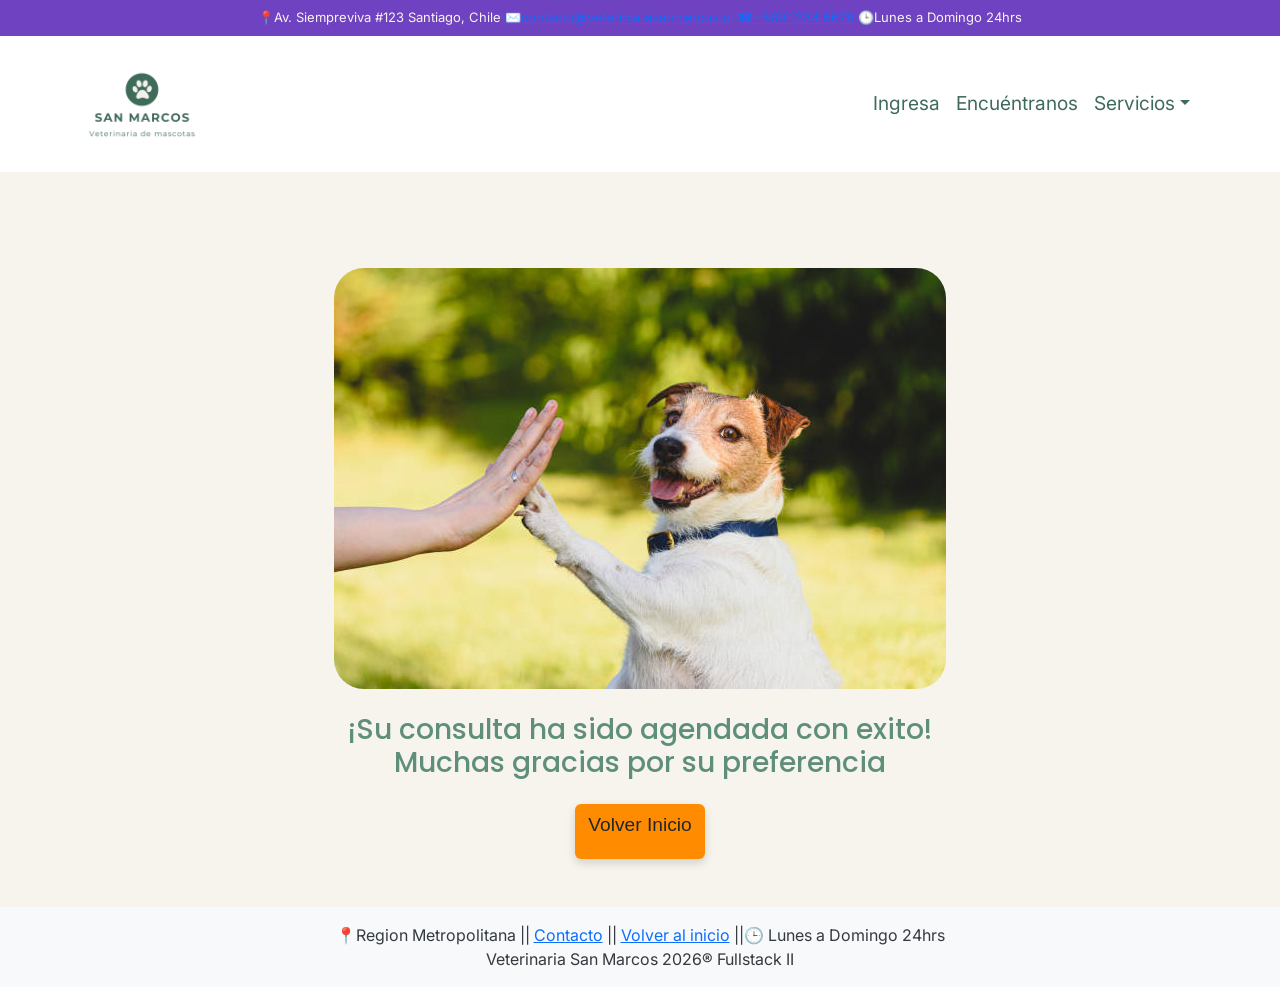
<file: cita-agendada.html>
<!DOCTYPE html>
<html lang="es">
<head>
    <meta charset="UTF-8">
    <meta name="viewport" content="width=device-width, initial-scale=1.0">
    <title>Document</title>
    <link href="https://cdn.jsdelivr.net/npm/bootstrap@5.3.8/dist/css/bootstrap.min.css" rel="stylesheet">
    <link rel="stylesheet" href="css/estilos.css">

    <link rel="preconnect" href="https://fonts.googleapis.com">
    <link rel="preconnect" href="https://fonts.gstatic.com" crossorigin>
    <link
        href="https://fonts.googleapis.com/css2?family=Inter:wght@400;500;600&family=Poppins:wght@500;600;700&display=swap"
        rel="stylesheet">
</head>
<body>
    <header>
        <section class="top-bar text-center">
            <div class="container">
                <div class="informacion-contacto">
                    <span class="text-align">📍Av. Siempreviva #123 Santiago, Chile</span>
                    <a href="mailto:carl.labbe@duocuc.cl">✉️contacto@veterinariasanmarcos.cl</a>
                    <a href="tel:+56912345678">☎+569 1234 5678</a>
                    <span>🕒Lunes a Domingo 24hrs</span>
                </div>
            </div>

        </section>
        <nav class="navbar navbar-expand-lg">
            <div class="container">
                <a href="index.html">
                    <img class="logo-navbar" src="images/logo.png">
                </a>
                <ul class="navbar-nav">
                    <li class="nav-item">
                        <a class="nav-link" href="inicio-sesion.html">Ingresa</a>
                    </li>
                    <li class="nav-item">
                        <a class="nav-link" href="ubicacion.html">Encuéntranos</a>
                    </li>
                    <li class="nav-item dropdown">
                        <a class="nav-link dropdown-toggle" href="#" role="button"
                            data-bs-toggle="dropdown">Servicios</a>
                        <ul class="dropdown-menu">
                            <li><a class="dropdown-item" href="#">Vacunas</a></li>
                            <li><a class="dropdown-item" href="#">Urgencia</a></li>
                        </ul>

                    </li>
                </ul>

            </div>
        </nav>
    </header>
    <main>
        <section class ="container text-center cita">
            <div class="pt-5 mt-5">
                <div>
                        <img src="images/perro-mano.jpg" class="imagen-agenda">
                        <h3 class="mt-4">¡Su consulta ha sido agendada con exito!<br>Muchas gracias por su preferencia</h3>
                         <a type="button" class="btn primary-button mt-3" href="index.html" >Volver Inicio</a>
                    </div>
                
            </div>
           
            
        </section>
        
    </main>
    <footer class="text-center mt-5 p-3 bg-light">
        <section>
            <div>
                <span>📍Region Metropolitana</span>
                ||
                <a href="mailto:carl.labbe@duocuc.cl"> Contacto</a>
                ||
                <a href="index.html">Volver al inicio</a>
                ||🕒 Lunes a Domingo 24hrs
            </div>
        </section>
        Veterinaria San Marcos 2026® Fullstack II
    </footer>
    <script src="https://cdn.jsdelivr.net/npm/bootstrap@5.3.8/dist/js/bootstrap.bundle.min.js"></script>
    <script src="js/inicio-sesion.js"></script>
</body>
</html>
</file>
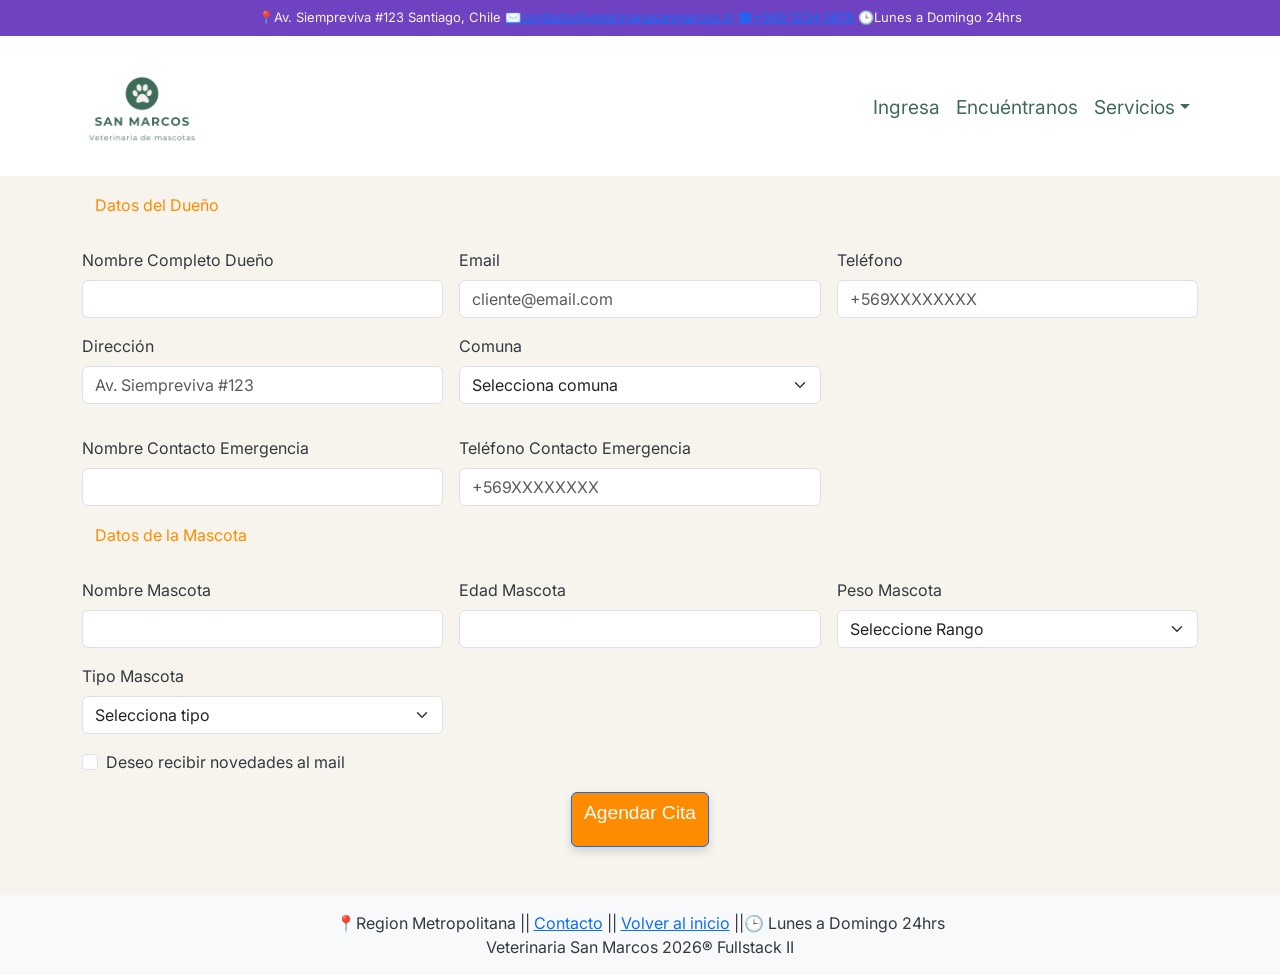
<file: cita.html>
<!DOCTYPE html>
<html lang="es">

<head>
    <meta charset="UTF-8">
    <meta name="viewport" content="width=device-width, initial-scale=1.0">
    <title>Document</title>
    <link href="https://cdn.jsdelivr.net/npm/bootstrap@5.3.8/dist/css/bootstrap.min.css" rel="stylesheet">
    <link rel="stylesheet" href="css/estilos.css">

    <link rel="preconnect" href="https://fonts.googleapis.com">
    <link rel="preconnect" href="https://fonts.gstatic.com" crossorigin>
    <link
        href="https://fonts.googleapis.com/css2?family=Inter:wght@400;500;600&family=Poppins:wght@500;600;700&display=swap"
        rel="stylesheet">
</head>

<body>
    <header>
        <section class="top-bar text-center">
            <div class="container">
                <div class="informacion-contacto">
                    <span class="text-align">📍Av. Siempreviva #123 Santiago, Chile</span>
                    <a href="mailto:carl.labbe@duocuc.cl">✉️contacto@veterinariasanmarcos.cl</a>
                    <a href="tel:+56912345678">☎+569 1234 5678</a>
                    <span>🕒Lunes a Domingo 24hrs</span>
                </div>
            </div>

        </section>
        <nav class="navbar navbar-expand-lg">
            <div class="container pt-1">
                <a href="index.html">
                    <img class="logo-navbar" src="images/logo.png">
                </a>
                <ul class="navbar-nav">
                    <li class="nav-item">
                        <a class="nav-link" href="inicio-sesion.html">Ingresa</a>
                    </li>
                    <li class="nav-item">
                        <a class="nav-link" href="ubicacion.html">Encuéntranos</a>
                    </li>
                    <li class="nav-item dropdown">
                        <a class="nav-link dropdown-toggle" href="#" role="button"
                            data-bs-toggle="dropdown">Servicios</a>
                        <ul class="dropdown-menu">
                            <li><a class="dropdown-item" href="#">Vacunas</a></li>
                            <li><a class="dropdown-item" href="#">Urgencia</a></li>
                        </ul>

                    </li>
                </ul>

            </div>
        </nav>
    </header>
    <main>
        <section class="container">
            <div class="pt-5 form-floating">
                <label id="titulo-cita">Datos del Dueño</label>
            </div>
            <form class="row g-3 pt-4">
                <div class="col-4">
                    <label for="inputEmail4" class="form-label">Nombre Completo Dueño</label>
                    <input type="email" class="form-control" id="nombre-duenio">
                </div>

                <div class="col-4">
                    <label for="email" class="form-label">Email</label>
                    <input type="text" class="form-control" id="mail-cliente" placeholder="cliente@email.com">
                </div>
                <div class="col-4">
                    <label for="telefono" class="form-label">Teléfono</label>
                    <input type="text" class="form-control" id="fono-cliente" placeholder="+569XXXXXXXX">
                </div>
                <div class="col-4">
                    <label for="inputAddress" class="form-label">Dirección</label>
                    <input type="text" class="form-control" id="direccion-cliente" placeholder="Av. Siempreviva #123">
                </div>
                <div class="col-4">
                    <label for="comuna" class="form-label">Comuna</label>
                    <select id="comuna-cliente" class="form-select">
                        <option selected>Selecciona comuna</option>
                        <option>Cerrillos</option>
                        <option>Cerro Navia</option>
                        <option>Conchalí</option>
                        <option>El Bosque</option>
                        <option>Estación Central</option>
                        <option>Huechuraba</option>
                        <option>Independencia</option>
                        <option>La Cisterna</option>
                        <option>La Florida</option>
                        <option>La Granja</option>
                        <option>La Pintana</option>
                        <option>La Reina</option>
                        <option>Las Condes</option>
                        <option>Lo Barnechea</option>
                        <option>Lo Espejo</option>
                        <option>Lo Prado</option>
                        <option>Macul</option>
                        <option>Maipú</option>
                        <option>Ñuñoa</option>
                        <option>Pedro Aguirre Cerda</option>
                        <option>Peñalolén</option>
                        <option>Providencia</option>
                        <option>Pudahuel</option>
                        <option>Quilicura</option>
                        <option>Quinta Normal</option>
                        <option>Recoleta</option>
                        <option>Renca</option>
                        <option>San Joaquín</option>
                        <option>San Miguel</option>
                        <option>San Ramón</option>
                        <option>Santiago</option>
                        <option>Vitacura</option>
                    </select>
                </div>
                <div class="w-100"></div>
                <div class="col-4">
                    <label for="telefono" class="form-label">Nombre Contacto Emergencia</label>
                    <input type="text" class="form-control" id="nombre-cliente-emergencia">
                </div>
                <div class="col-4">
                    <label for="telefono" class="form-label">Teléfono Contacto Emergencia</label>
                    <input type="text" class="form-control" id="fono-cliente-emergencia" placeholder="+569XXXXXXXX">
                </div>
            </form>
            <div class="pt-5 form-floating" id="titulo-cita">
                <label id="titulo-cita">Datos de la Mascota</label>
            </div>
            <form class="row g-3 pt-4">
                <div class="col-4">
                    <label for="nombre-paciente" class="form-label">Nombre Mascota</label>
                    <input type="paciente" class="form-control" id="nombre-paciente">
                </div>
                <div class="col-4">
                    <label for="inputCity" class="form-label">Edad Mascota</label>
                    <input type="text" class="form-control"">
            </div>
            <div class="col-4">
                    <label for="inputCity" class="form-label">Peso Mascota</label>
                    <select id="peso-mascota" class="form-select">
                        <option selected>Seleccione Rango</option>
                        <option>0.5-2 Kg</option>
                        <option>2-5 Kg</option>
                        <option>5-10 Kg</option>
                        <option>10-15 Kg</option>
                        <option>15-25 Kg</option>
                        <option>+25 Kg</option>
                    </select>
            </div>
            <div class=" col-4">
                    <label for="tipo-mascota" class="form-label">Tipo Mascota</label>
                    <select id="tipo-mascota" class="form-select">
                        <option selected>Selecciona tipo</option>
                        <option>Perro</option>
                        <option>Gato</option>
                        <option>Exotico</option>
                    </select>
                </div>
                

                <div class="col-12">
                    <div class="form-check">
                        <input class="form-check-input" type="checkbox" id="gridCheck">
                        <label class="form-check-label" for="gridCheck">
                            Deseo recibir novedades al mail
                        </label>
                    </div>
                </div>
                <div class="text-center">
                    <a type="button" class="btn btn-primary" href="cita-agendada.html">Agendar Cita</a>
                </div>
            </form>
        </section>
    </main>

    <footer class="text-center mt-5 p-3 bg-light">
        <section>
            <div>
                <span>📍Region Metropolitana</span>
                ||
                <a href="mailto:carl.labbe@duocuc.cl"> Contacto</a>
                ||
                <a href="index.html">Volver al inicio</a>
                ||🕒 Lunes a Domingo 24hrs
            </div>
        </section>
        Veterinaria San Marcos 2026® Fullstack II
    </footer>
    <script src="https://cdn.jsdelivr.net/npm/bootstrap@5.3.8/dist/js/bootstrap.bundle.min.js"></script>
    <script src="js/inicio-sesion.js"></script>
</body>

</html>
</file>
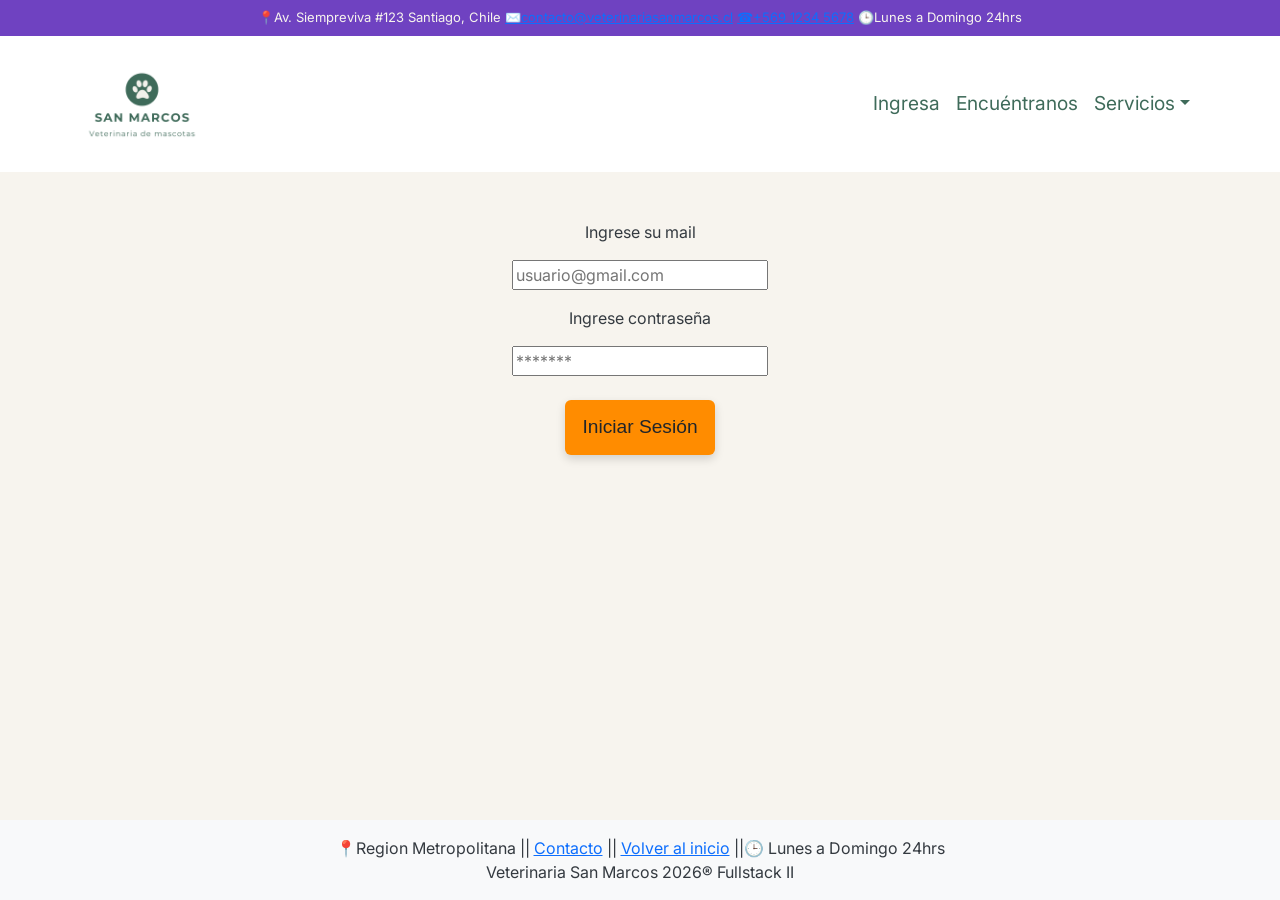
<file: inicio-sesion.html>
<!DOCTYPE html>
<html lang="es">

<head>
    <meta charset="UTF-8">
    <meta name="viewport" content="width=device-width, initial-scale=1.0">
    <title>Document</title>
    <link href="https://cdn.jsdelivr.net/npm/bootstrap@5.3.8/dist/css/bootstrap.min.css" rel="stylesheet">
    <link rel="stylesheet" href="css/estilos.css">

    <link rel="preconnect" href="https://fonts.googleapis.com">
    <link rel="preconnect" href="https://fonts.gstatic.com" crossorigin>
    <link
        href="https://fonts.googleapis.com/css2?family=Inter:wght@400;500;600&family=Poppins:wght@500;600;700&display=swap"
        rel="stylesheet">
</head>

<body>
    <header>
        <section class="top-bar text-center">
            <div class="container">
                <div class="informacion-contacto">
                    <span class="text-align">📍Av. Siempreviva #123 Santiago, Chile</span>
                    <a href="mailto:carl.labbe@duocuc.cl">✉️contacto@veterinariasanmarcos.cl</a>
                    <a href="tel:+56912345678">☎+569 1234 5678</a>
                    <span>🕒Lunes a Domingo 24hrs</span>
                </div>
            </div>

        </section>
        <nav class="navbar navbar-expand-lg">
            <div class="container">
                <a href="index.html">
                    <img class="logo-navbar" src="images/logo.png">
                </a>
                <ul class="navbar-nav">
                    <li class="nav-item">
                        <a class="nav-link" href="inicio-sesion.html">Ingresa</a>
                    </li>
                    <li class="nav-item">
                        <a class="nav-link" href="ubicacion.html">Encuéntranos</a>
                    </li>
                    <li class="nav-item dropdown">
                        <a class="nav-link dropdown-toggle" href="#" role="button"
                            data-bs-toggle="dropdown">Servicios</a>
                        <ul class="dropdown-menu">
                            <li><a class="dropdown-item" href="#">Vacunas</a></li>
                            <li><a class="dropdown-item" href="#">Urgencia</a></li>
                        </ul>

                    </li>
                </ul>

            </div>
        </nav>
    </header>
    <main>
        <section class="container text-center mt-5">
            <div class="container">
                <label> Ingrese su mail</label>
                <div class="w-100 p-2"></div>
                <input id="inicio-sesion-mail" type="email" placeholder="usuario@gmail.com">
                <div class="w-100 p-2"></div>
                <label>Ingrese contraseña</label>
                <div class="w-100 p-2"></div>
                <input id="inicio-sesion-pswd" type="password" placeholder="*******"> 
            </div>
        </section>
        <div class="p-4 col-2 text-center container">
            <button class="btn container" id="btn-inicio-sesion">
                Iniciar Sesión
            </button>
        </div>
    </main>



    <footer class="text-center mt-5 p-3 bg-light">
        <section>
            <div>
                <span>📍Region Metropolitana</span>
                ||
                <a href="mailto:carl.labbe@duocuc.cl"> Contacto</a>
                ||
                <a href="index.html">Volver al inicio</a>
                ||🕒 Lunes a Domingo 24hrs
            </div>
        </section>
        Veterinaria San Marcos 2026® Fullstack II
    </footer>
    <script src="https://cdn.jsdelivr.net/npm/bootstrap@5.3.8/dist/js/bootstrap.bundle.min.js"></script>
    <script src="js/inicio-sesion.js"></script>
</body>

</html>
</file>
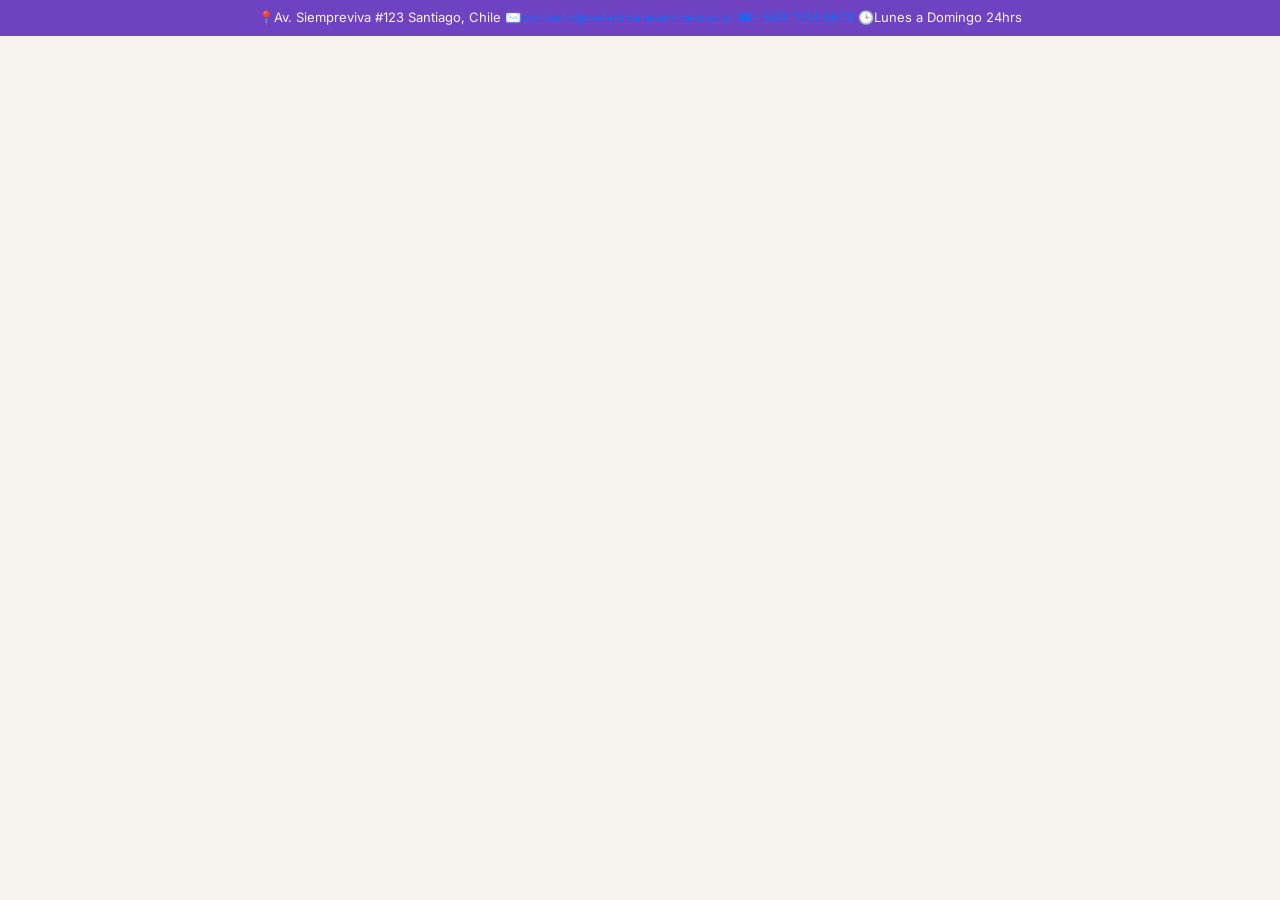
<file: ubicacion.html>
<!DOCTYPE html>
<html lang="es">
<head>
    <meta charset="UTF-8">
    <meta name="viewport" content="width=device-width, initial-scale=1.0">
    <title>Document</title>
    <link href="https://cdn.jsdelivr.net/npm/bootstrap@5.3.8/dist/css/bootstrap.min.css" rel="stylesheet">
    <link rel="stylesheet" href="css/estilos.css">

    <link rel="preconnect" href="https://fonts.googleapis.com">
    <link rel="preconnect" href="https://fonts.gstatic.com" crossorigin>
    <link
        href="https://fonts.googleapis.com/css2?family=Inter:wght@400;500;600&family=Poppins:wght@500;600;700&display=swap"
        rel="stylesheet"> 
</head>
<body>
    <header>
        <section class="top-bar text-center">
            <div class="container">
                <div class="informacion-contacto">
                    <span class="text-align">📍Av. Siempreviva #123 Santiago, Chile</span>
                    <a href="mailto:carl.labbe@duocuc.cl">✉️contacto@veterinariasanmarcos.cl</a>
                    <a href="tel:+56912345678">☎+569 1234 5678</a>
                    <span>🕒Lunes a Domingo 24hrs</span>
                </div>
            </div>

        </section>
    </header>
    
</body>
</html>
</file>
<file: css/estilos.css>
:root {
    --verde-principal: #5F8F7B;
    --verde-oscuro: #3F6B5A;
    --azul-claro: #DCEAF7;
    --crema: #F7F4EE;
    --texto: #343A40;
    --blanco: #FFFFFF;
    --morado-topbar: #6f42c1;
    --naranja-botones: darkorange;
    --sombras:#343A40; 
}

body {
    background-color: var(--crema);
    color: var(--texto);
    font-family: "Inter", sans-serif;
}

.titulo {
    color: var(--verde-oscuro);
    text-align: center;
    font-size: 50px;
    font-weight: bold;
    padding: 0px;
    border-radius: 15px;

}

.navbar {
    background-color: var(--blanco);
    
}
h1,h2,h3{
    font-family: "Poppins",sans-serif;
}
h3{
    color:var(--verde-principal)
}
.logo-navbar {
    width:120px;
    height: auto;
    
}

.nav-link {
    color: var(--verde-oscuro);
    font-size: larger;
    
}

.nav-link:hover {
    color: var(--verde-principal);
    font-weight: bolder;
    text-decoration:dashed;
    text-shadow: var(--sombras) ;
}

.top-bar {
    background-color: var(--morado-topbar);
    color: var(--blanco);
    padding: 8px 0;
    font-size: 14px;
}

.contact-info {
    display: flex;
    justify-content: space-between;
    align-items: center;
    gap: 20px;
}

.contact-info a {
    color: var(--blanco);
    text-decoration: none;
}
.informacion-contacto{
    color:var(--crema);
    font-size: 13px;
}
.urgencias-banner {
    background-image: url("../images/nina.jpeg");
    background-size: cover;
    background-position: center 55%;

    min-height: 600px;

    padding: 30px;
    display: flex;
    align-items: center;
    justify-content: flex-start;

    border-radius: 30px;
}
.imagen-agenda{
    flex:auto;
    border-radius: 30px;
}

.urgencias-contenido {
    background-color: rgba(63, 107, 90, 0.45);
    ;
    width: 60%;
    border-radius: 30px;
    color: white;
}

.urgencias-contenido h2 {
    font-size: 45px;
    font-weight: bold;

    line-height: 1.05;
    margin-bottom: 30px;

}
.bloque-info{
    border:1px solid var(--verde-principal);
    border-radius:15px;

    padding:30px;

    height:100%;
}
.bloque-info h2{
    font-size:28px;
    margin-bottom: 20px;
}
.bloque-info p{
    font-size: 16px;
}
.cuadro-imagen{
    height: 100%;
}
.cuadro-imagen img{
    width:100%;
    height:100%;

    object-fit: cover;
    border-radius: 35px;
}
.btn{
    box-shadow: 0 4px 10px rgba(0,0,0,0.15);
    background-color:var(--naranja-botones);
    height: 55px;
    font-size:larger;
    font-family:Arial, Helvetica, sans-serif;
   
}
.btn:hover{
    background-color: var(--verde-principal);
}
body{
    min-height: 100vh;
    display: flex;
    flex-direction: column;
}
main{
    flex:1;
}
footer{
    width:100%;
}
#titulo-cita{
    color:var(--naranja-botones)
}
#btn-inicio-sesion {
    width: auto;
    min-width: 120px;
    padding: 8px 16px;
    white-space: nowrap;
}
</file>
